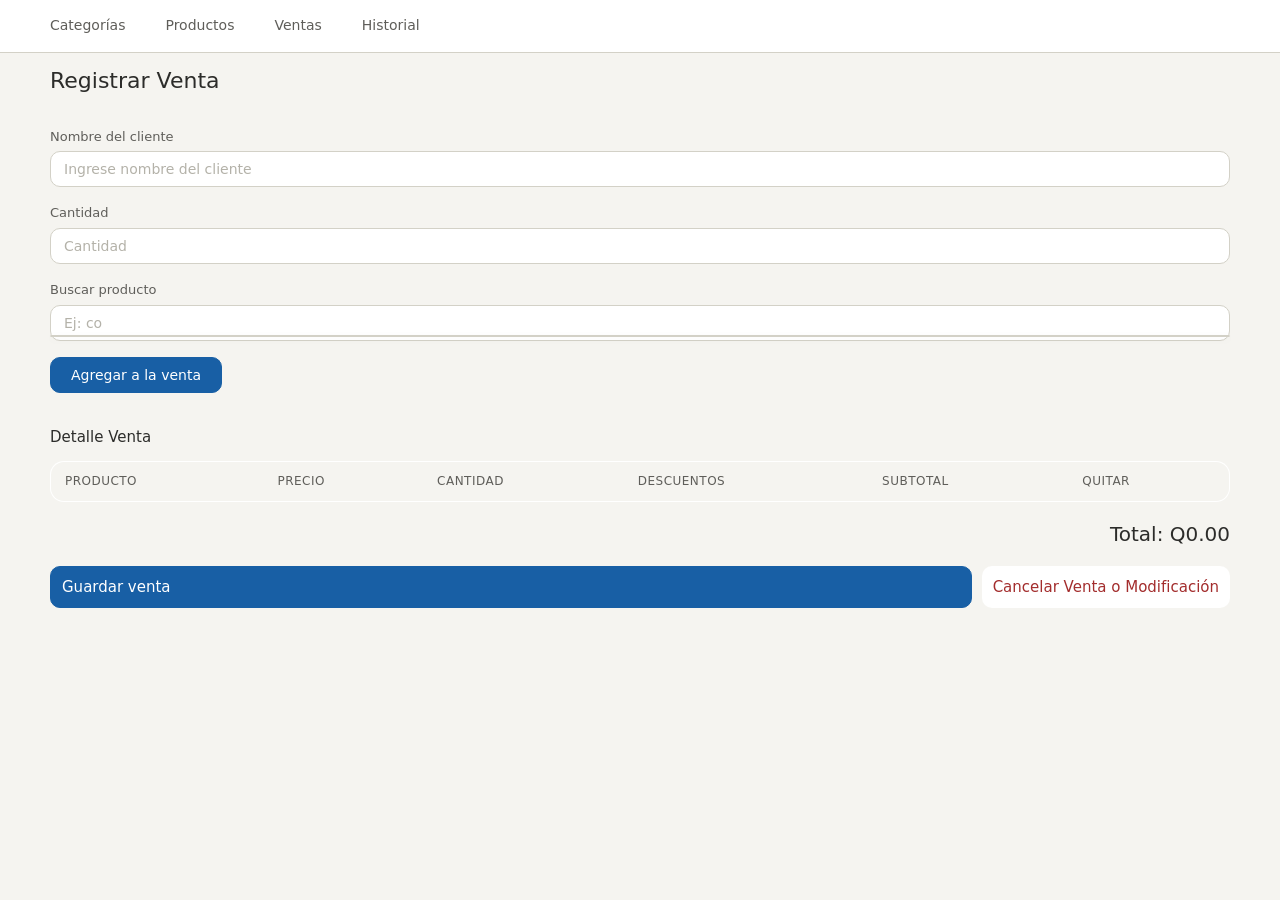
<file: index.html>
<!DOCTYPE html>
<html lang="es">
<head>
    <meta charset="UTF-8">
     <meta name="viewport" content="width=device-width, initial-scale=1.0">
    <title>Registrar Venta</title>
    <link rel="stylesheet" href="ventas.css">
</head>
<body>

<nav>
    <a href="categorias.html">Categorías</a>
    <a href="productos.html">Productos</a>
    <a href="index.html">Ventas</a>
    <a href="historial.html">Historial</a>
</nav>

<div class="contenedor">
    <h1>Registrar Venta</h1>

    <label>Nombre del cliente</label>
    <input type="text" id="cliente" placeholder="Ingrese nombre del cliente">

    <label>Cantidad</label>
    <input type="number" id="cantidad" min="1" placeholder="Cantidad">

    
     
    <label>Buscar producto</label>
    <input type="text" id="buscarProducto" placeholder="Ej: co" onkeyup="buscarProductos()">

    <div id="sugerencias" class="sugerencias"></div>
   

    <button onclick="agregarDetalle()">Agregar a la venta</button>

    <h2>Detalle Venta</h2>
    

    <table>
        <thead>
            <tr>
                <th>Producto</th>
                <th>Precio</th>
                <th>Cantidad</th>
                <th>descuentos</th>
                <th>Subtotal</th>
                <th>Quitar</th>
            </tr>
        </thead>
        <tbody id="detalleVenta"></tbody>
    </table>

<h2 id="totalVenta">Total: Q0.00</h2>

<div style="display: flex; gap: 10px; margin-top: 1rem;">
  <button onclick="guardarVenta()" style="flex: 1; padding: 11px; font-size: 15px;">Guardar venta</button>
  <button onclick="cancelarVenta()" style="padding: 11px; font-size: 15px; background: var(--gris-card); color: var(--rojo); border: 0.5px solid var(--rojo-borde);">Cancelar Venta o Modificación</button>
</div>

<div id="mensaje"></div>

<script src="ventas.js"></script>
</body>
</html>
</file>
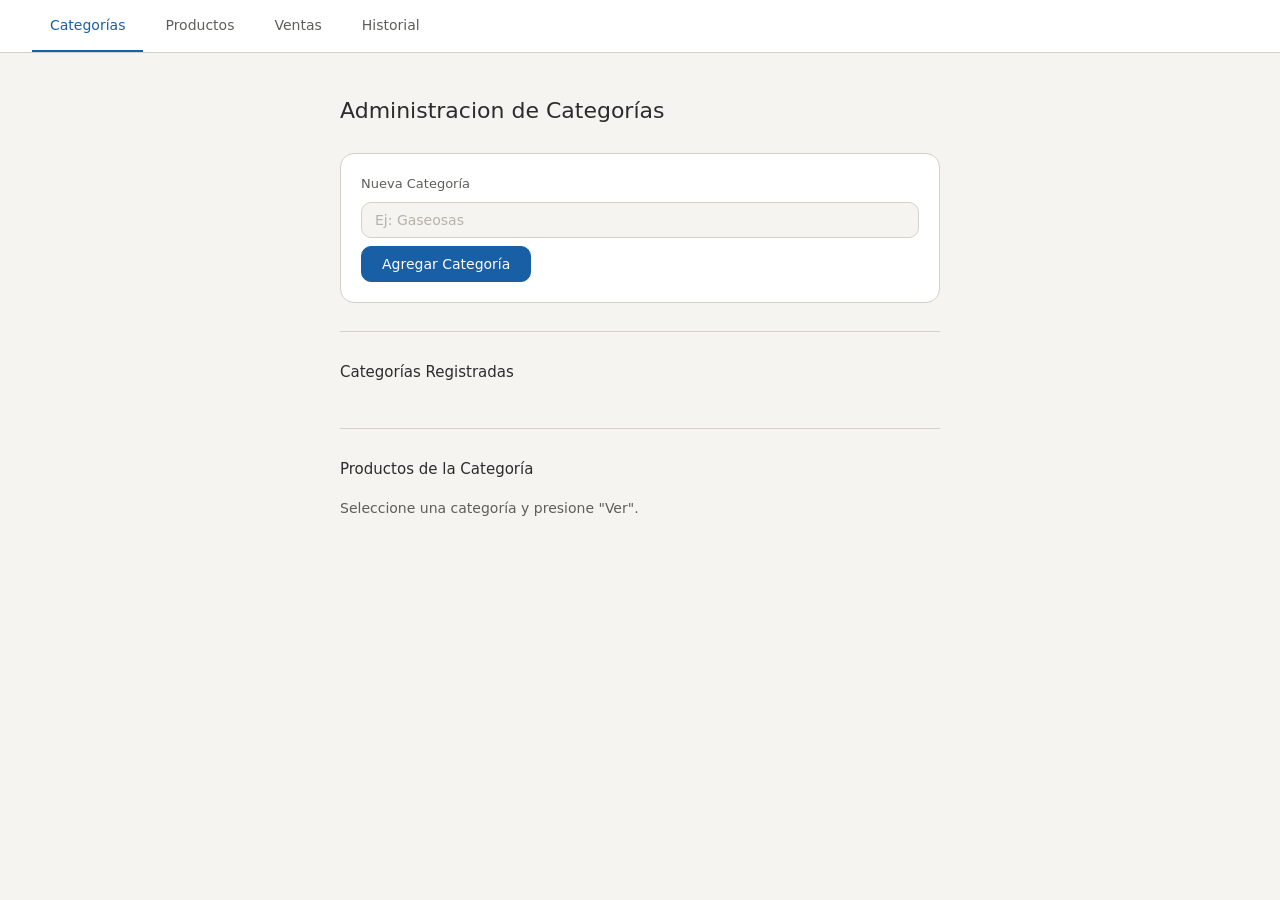
<file: categorias.html>
<!DOCTYPE html>
<html lang="es">
<head>
    <meta charset="UTF-8">
    <meta name="viewport" content="width=device-width, initial-scale=1.0">
    <title>Categorías</title>
    <link rel="stylesheet" href="categorias.css">
</head>
<body>

<nav><a href="categorias.html">Categorías</a>
    <a href="productos.html">Productos</a>
    <a href="index.html">Ventas</a>
    <a href="historial.html">Historial</a>
</nav>

<div class="contenedor">

    <h1>Administracion de Categorías</h1>

    <div class="formulario">

        <label>Nueva Categoría</label>

        <input
            type="text"
            id="nuevaCategoria"
            placeholder="Ej: Gaseosas">

        <button onclick="guardarCategoria()">
            Agregar Categoría
        </button>

    </div>

    <hr>

    <h2>Categorías Registradas</h2>

    <div id="listaCategorias"></div>

    <hr>

    <h2>Productos de la Categoría</h2>

    <div id="listaProductosCategoria">

        <p>Seleccione una categoría y presione "Ver".</p>

    </div>

</div>

<script src="categorias.js"></script>

</body>
</html>
</file>
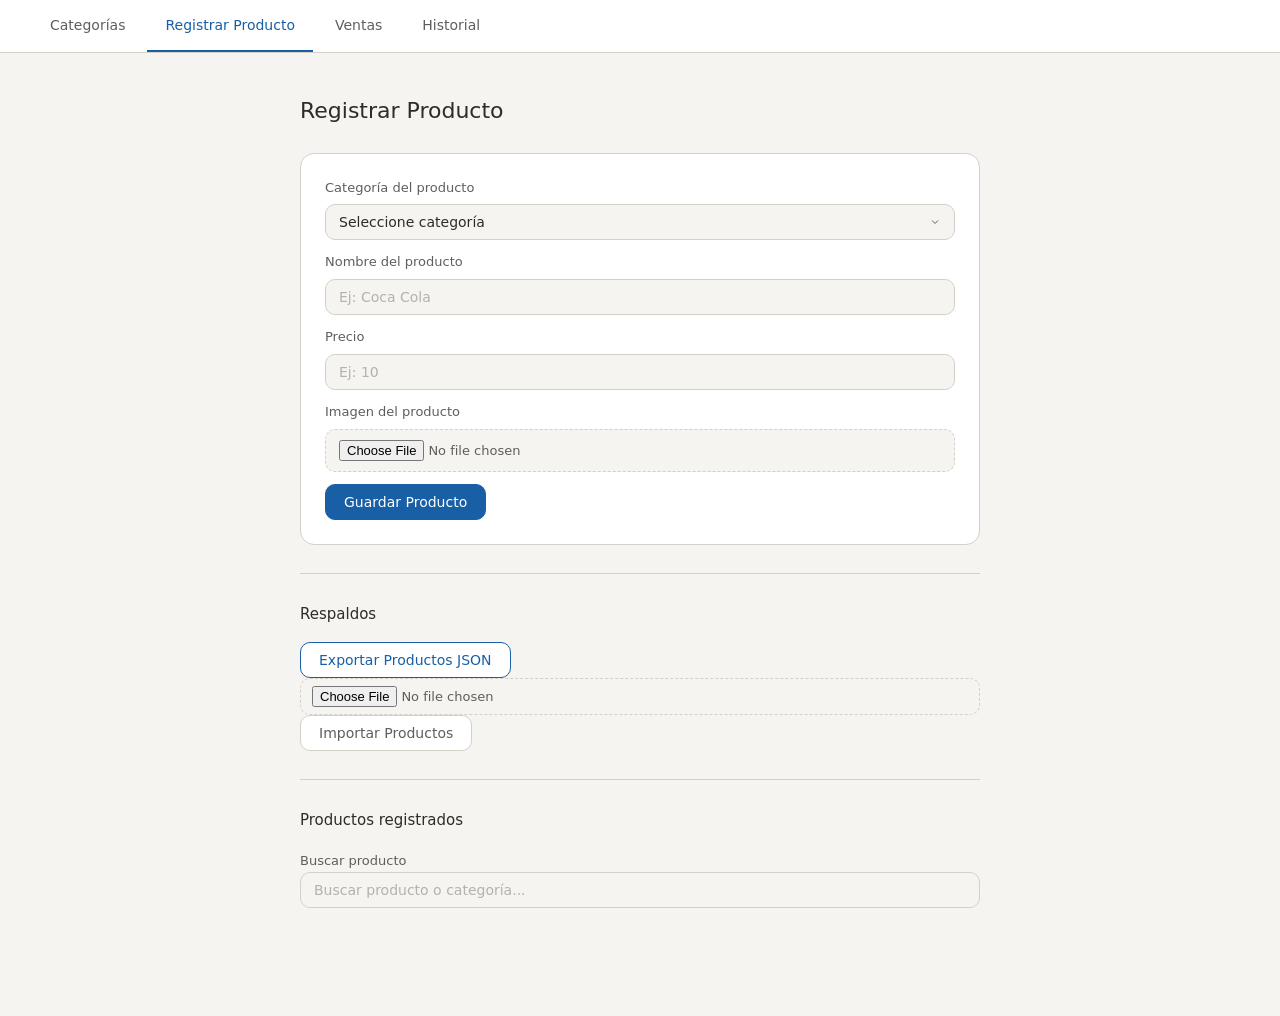
<file: productos.html>
<!DOCTYPE html>
<html lang="es">
<head>
    <meta charset="UTF-8">
    <meta name="viewport" content="width=device-width, initial-scale=1.0">
    <title>Registrar Producto</title>
    <link rel="stylesheet" href="producto.css">
</head>
<body>

<nav>
    <a href="categorias.html">Categorías</a>
    <a href="productos.html">Registrar Producto</a>
    <a href="index.html">Ventas</a>
    <a href="historial.html">Historial</a>
</nav>

<div class="contenedor">

    <h1>Registrar Producto</h1>

    <div class="formulario">

        <label>Categoría del producto</label>
        <select id="categoria"></select>

        <label>Nombre del producto</label>
        <input
            type="text"
            id="nombre"
            placeholder="Ej: Coca Cola">

        <label>Precio</label>
        <input
            type="number"
            id="precio"
            placeholder="Ej: 10">

        <label>Imagen del producto</label>
        <input
            type="file"
            id="imagen"
            accept="image/*">

        <button onclick="guardarProducto()">
            Guardar Producto
        </button>

    </div>

    <hr>

    <h2>Respaldos</h2>

    <button onclick="exportarProductos()">
        Exportar Productos JSON
    </button>

    <input
        type="file"
        id="archivoImportar"
        accept=".json">

    <button onclick="importarProductos()">
        Importar Productos
    </button>

    <hr>

    <h2>Productos registrados</h2>

    <label>Buscar producto</label>
    <input
        type="text"
        id="buscarProducto"
        placeholder="Buscar producto o categoría..."
        onkeyup="mostrarProductos()">

    <div id="listaProductos" class="productos"></div>

</div>

<script src="productos.js"></script>
</body>
</html>
</file>
<file: ventas.css>
/* ── Reset y base ── */
*, *::before, *::after { box-sizing: border-box; margin: 0; padding: 0; }

:root {
  --azul:        #185FA5;
  --azul-claro:  #E6F1FB;
  --azul-hover:  #0C447C;
  --gris-borde:  #d3d1c7;
  --gris-fondo:  #f5f4f0;
  --gris-card:   #ffffff;
  --texto:       #2c2c2a;
  --texto-muted: #5f5e5a;
  --verde-bg:    #eaf3de;
  --verde-borde: #97c459;
  --verde-texto: #3b6d11;
  --rojo:        #a32d2d;
  --radio:       10px;
  --radio-lg:    14px;
  --sombra:      0 2px 8px rgba(0,0,0,.06);
}

body {
  font-family: system-ui, -apple-system, "Segoe UI", sans-serif;
  font-size: 15px;
  line-height: 1.6;
  color: var(--texto);
  background: var(--gris-fondo);
  min-height: 100vh;
}

/* ── Navegación ── */
nav {
  background: var(--gris-card);
  border-bottom: 0.5px solid var(--gris-borde);
  padding: 0 2rem;
  display: flex;
  gap: 4px;
}

nav a {
  display: inline-block;
  padding: 14px 18px;
  font-size: 14px;
  color: var(--texto-muted);
  text-decoration: none;
  border-bottom: 2px solid transparent;
  transition: color .15s, border-color .15s;
}

nav a:hover { color: var(--texto); border-bottom-color: var(--gris-borde); }
nav a.activo,
nav a[href*="ventas"] { color: var(--azul); border-bottom-color: var(--azul); font-weight: 500; }

/* ── Contenedor principal ── */
.contenedor {
    width: 95%;
    max-width: 1200px;
    margin: auto;
    padding: 10px;
} 



h1 {
  font-size: 22px;
  font-weight: 500;
  color: var(--texto);
  margin-bottom: 1.75rem;
}

h2 {
  font-size: 15px;
  font-weight: 500;
  color: var(--texto);
  margin: 1.5rem 0 0.75rem;
}

/* ── Labels e inputs ── */
label {
  display: block;
  font-size: 13px;
  color: var(--texto-muted);
  margin-bottom: 4px;
  margin-top: 1rem;
}

label:first-of-type { margin-top: 0; }

input[type="text"],
input[type="number"] {
  display: block;
  width: 100%;
  padding: 9px 13px;
  font-size: 14px;
  font-family: inherit;
  color: var(--texto);
  background: var(--gris-card);
  border: 0.5px solid var(--gris-borde);
  border-radius: var(--radio);
  transition: border-color .15s, box-shadow .15s;
  outline: none;
}

input[type="text"]:hover,
input[type="number"]:hover { border-color: #aaa; }

input[type="text"]:focus,
input[type="number"]:focus {
  border-color: var(--azul);
  box-shadow: 0 0 0 3px rgba(24,95,165,.15);
}

input::placeholder { color: #b4b2a9; }

/* ── Sugerencias (autocomplete) ── */
.sugerencias {
  background: var(--gris-card);
  border: 0.5px solid var(--gris-borde);
  border-radius: var(--radio);
  overflow: hidden;
  margin-top: -6px;
  margin-bottom: 12px;
  box-shadow: var(--sombra);
}

.sugerencias div {
  padding: 9px 13px;
  font-size: 14px;
  cursor: pointer;
  border-bottom: 0.5px solid #ece9e2;
  transition: background .1s;
}

.sugerencias div:last-child { border-bottom: none; }
.sugerencias div:hover { background: var(--azul-claro); color: var(--azul-hover); }

/* ── Botones ── */
button {
  display: inline-flex;
  align-items: center;
  gap: 6px;
  padding: 9px 20px;
  font-size: 14px;
  font-family: inherit;
  font-weight: 500;
  border-radius: var(--radio);
  cursor: pointer;
  transition: background .15s, transform .08s;
}

button:active { transform: scale(0.98); }

/* Botón primario */
button:not(.btn-quitar) {
  background: var(--azul);
  color: #fff;
  border: 0.5px solid var(--azul);
}

button:not(.btn-quitar):hover { background: var(--azul-hover); border-color: var(--azul-hover); }

/* Agregar producto */
button[onclick="agregarDetalle()"] {
  margin-top: 0.5rem;
  margin-bottom: 0.5rem;
}



/* ── Botón quitar (tabla) ── */
.btn-quitar {
  background: none !important;
  border: none !important;
  color: var(--rojo);
  padding: 4px 8px !important;
  font-size: 18px;
  border-radius: var(--radio) !important;
  transition: background .15s !important;
}

.btn-quitar:hover { background: #fcebeb !important; }

/* ── Tabla de detalle ── */
table {
  width: 100%;
  border-collapse: collapse;
  font-size: 14px;
  background: var(--gris-card);
  border: 0.5px solid var(--gris-borde);
  border-radius: var(--radio-lg);
  overflow: hidden;
}

thead tr { background: var(--gris-fondo); }

th {
  text-align: left;
  padding: 10px 14px;
  font-size: 12px;
  font-weight: 500;
  color: var(--texto-muted);
  text-transform: uppercase;
  letter-spacing: 0.04em;
  border-bottom: 0.5px solid var(--gris-borde);
}

td {
  padding: 11px 14px;
  border-bottom: 0.5px solid #ece9e2;
  color: var(--texto);
}

tbody tr:last-child td { border-bottom: none; }
tbody tr:hover { background: #fafaf8; }

/* ── Total ── */
#totalVenta {
  text-align: right;
  font-size: 20px;
  font-weight: 500;
  color: var(--texto);
  margin-top: 1rem;
}

/* ── Mensaje de confirmación ── */
#mensaje {
  margin-top: 1rem;
  font-size: 14px;
}

#mensaje:not(:empty) {
  padding: 11px 14px;
  border-radius: var(--radio);
  background: var(--verde-bg);
  border: 0.5px solid var(--verde-borde);
  color: var(--verde-texto);
}

/* ── Responsive ── */
@media (max-width: 520px) {
  nav { padding: 0 1rem; }
  nav a { padding: 12px 12px; font-size: 13px; }
  .contenedor { margin: 1.25rem auto; }
  h1 { font-size: 18px; }
}
</file>
<file: categorias.css>
*, *::before, *::after { box-sizing: border-box; margin: 0; padding: 0; }

:root {
  --azul:        #185FA5;
  --azul-claro:  #E6F1FB;
  --azul-hover:  #0C447C;
  --gris-borde:  #d3d1c7;
  --gris-fondo:  #f5f4f0;
  --gris-card:   #ffffff;
  --texto:       #2c2c2a;
  --texto-muted: #5f5e5a;
  --rojo:        #a32d2d;
  --rojo-bg:     #fcebeb;
  --rojo-borde:  #f09595;
  --radio:       10px;
  --radio-lg:    14px;
}

body {
  font-family: system-ui, -apple-system, "Segoe UI", sans-serif;
  font-size: 15px;
  line-height: 1.6;
  color: var(--texto);
  background: var(--gris-fondo);
  min-height: 100vh;
}

/* ── Nav ── */
nav {
  background: var(--gris-card);
  border-bottom: 0.5px solid var(--gris-borde);
  padding: 0 2rem;
  display: flex;
  gap: 4px;
}

nav a {
  display: inline-block;
  padding: 14px 18px;
  font-size: 14px;
  color: var(--texto-muted);
  text-decoration: none;
  border-bottom: 2px solid transparent;
  transition: color .15s, border-color .15s;
}

nav a:hover { color: var(--texto); border-bottom-color: var(--gris-borde); }
nav a[href*="categorias"] { color: var(--azul); border-bottom-color: var(--azul); font-weight: 500; }

/* ── Contenedor ── */
.contenedor {
  max-width: 640px;
  margin: 2.5rem auto;
  padding: 0 1.25rem 3rem;
}

h1 { font-size: 22px; font-weight: 500; margin-bottom: 1.5rem; }
h2 { font-size: 15px; font-weight: 500; margin-bottom: 1rem; color: var(--texto); }

hr {
  border: none;
  border-top: 0.5px solid var(--gris-borde);
  margin: 1.75rem 0;
}

/* ── Formulario ── */
.formulario {
  background: var(--gris-card);
  border: 0.5px solid var(--gris-borde);
  border-radius: var(--radio-lg);
  padding: 1.25rem;
  display: flex;
  flex-direction: column;
  gap: 8px;
}

label {
  font-size: 13px;
  color: var(--texto-muted);
}

input[type="text"] {
  width: 100%;
  padding: 9px 13px;
  font-size: 14px;
  font-family: inherit;
  color: var(--texto);
  background: var(--gris-fondo);
  border: 0.5px solid var(--gris-borde);
  border-radius: var(--radio);
  outline: none;
  transition: border-color .15s, box-shadow .15s;
}

input[type="text"]:hover { border-color: #aaa; }
input[type="text"]:focus {
  border-color: var(--azul);
  box-shadow: 0 0 0 3px rgba(24,95,165,.15);
}

input::placeholder { color: #b4b2a9; }

/* ── Botones base ── */
button {
  display: inline-flex;
  align-items: center;
  justify-content: center;
  gap: 6px;
  padding: 8px 16px;
  font-size: 13px;
  font-weight: 500;
  font-family: inherit;
  border-radius: var(--radio);
  cursor: pointer;
  transition: background .15s, color .15s, border-color .15s, transform .08s;
  white-space: nowrap;
}

button:active { transform: scale(0.97); }

/* Botón guardar (formulario) */
.formulario button {
  align-self: flex-start;
  background: var(--azul);
  color: #fff;
  border: 0.5px solid var(--azul);
  padding: 9px 20px;
  font-size: 14px;
}

.formulario button:hover { background: var(--azul-hover); border-color: var(--azul-hover); }

/* ── Cards de categoría ── */
#listaCategorias {
  display: flex;
  flex-direction: column;
  gap: 8px;
}

.card-categoria {
  display: flex;
  align-items: center;
  gap: 10px;
  background: var(--gris-card);
  border: 0.5px solid var(--gris-borde);
  border-radius: var(--radio);
  padding: 12px 16px;
  transition: box-shadow .15s;
}

.card-categoria:hover { box-shadow: 0 2px 8px rgba(0,0,0,.07); }

.card-categoria span {
  flex: 1;
  font-size: 14px;
  font-weight: 500;
  color: var(--texto);
}

/* Botón modificar */
.card-categoria button:first-of-type {
  background: var(--gris-fondo);
  color: var(--texto-muted);
  border: 0.5px solid var(--gris-borde);
  padding: 6px 14px;
}

.card-categoria button:first-of-type:hover {
  background: #faeeda;
  color: #854f0b;
  border-color: #ef9f27;
}

/* Botón ver */
.card-categoria button:last-of-type {
  background: var(--azul-claro);
  color: var(--azul);
  border: 0.5px solid var(--azul);
  padding: 6px 14px;
}

.card-categoria button:last-of-type:hover {
  background: var(--azul);
  color: #fff;
}

/* ── Sección productos por categoría ── */
#listaProductosCategoria {
  display: grid;
  grid-template-columns: repeat(auto-fill, minmax(150px, 1fr));
  gap: 10px;
}

#listaProductosCategoria h3 {
  grid-column: 1 / -1;
  font-size: 14px;
  font-weight: 500;
  color: var(--texto-muted);
  padding: 6px 12px;
  background: var(--azul-claro);
  color: var(--azul);
  border-radius: var(--radio);
  margin-bottom: 4px;
}

#listaProductosCategoria p {
  grid-column: 1 / -1;
  font-size: 14px;
  color: var(--texto-muted);
}

.card-producto-categoria {
  background: var(--gris-card);
  border: 0.5px solid var(--gris-borde);
  border-radius: var(--radio-lg);
  padding: 14px;
  display: flex;
  flex-direction: column;
  gap: 4px;
  transition: box-shadow .15s;
}

.card-producto-categoria:hover { box-shadow: 0 2px 8px rgba(0,0,0,.07); }

.card-producto-categoria h4 {
  font-size: 13px;
  font-weight: 500;
  color: var(--texto);
  white-space: nowrap;
  overflow: hidden;
  text-overflow: ellipsis;
}

.card-producto-categoria p {
  font-size: 13px;
  font-weight: 500;
  color: var(--azul);
}

/* ── Responsive ── */
@media (max-width: 480px) {
  nav { padding: 0 1rem; }
  nav a { padding: 12px 10px; font-size: 13px; }
  .contenedor { margin: 1.25rem auto; }
  h1 { font-size: 18px; }
  .card-categoria { flex-wrap: wrap; }
  #listaProductosCategoria { grid-template-columns: repeat(auto-fill, minmax(130px, 1fr)); }
}
</file>
<file: producto.css>
*, *::before, *::after { box-sizing: border-box; margin: 0; padding: 0; }

:root {
  --azul:        #185FA5;
  --azul-claro:  #E6F1FB;
  --azul-hover:  #0C447C;
  --gris-borde:  #d3d1c7;
  --gris-fondo:  #f5f4f0;
  --gris-card:   #ffffff;
  --texto:       #2c2c2a;
  --texto-muted: #5f5e5a;
  --rojo:        #a32d2d;
  --rojo-bg:     #fcebeb;
  --rojo-borde:  #f09595;
  --radio:       10px;
  --radio-lg:    14px;
}

body {
  font-family: system-ui, -apple-system, "Segoe UI", sans-serif;
  font-size: 15px;
  line-height: 1.6;
  color: var(--texto);
  background: var(--gris-fondo);
  min-height: 100vh;
}

/* ── Nav ── */
nav {
  background: var(--gris-card);
  border-bottom: 0.5px solid var(--gris-borde);
  padding: 0 2rem;
  display: flex;
  gap: 4px;
}

nav a {
  display: inline-block;
  padding: 14px 18px;
  font-size: 14px;
  color: var(--texto-muted);
  text-decoration: none;
  border-bottom: 2px solid transparent;
  transition: color .15s, border-color .15s;
}

nav a:hover { color: var(--texto); border-bottom-color: var(--gris-borde); }
nav a[href*="productos"] { color: var(--azul); border-bottom-color: var(--azul); font-weight: 500; }

/* ── Contenedor ── */
.contenedor {
  max-width: 720px;
  margin: 2.5rem auto;
  padding: 0 1.25rem 3rem;
}

h1 { font-size: 22px; font-weight: 500; margin-bottom: 1.5rem; }
h2 { font-size: 15px; font-weight: 500; margin-bottom: 1rem; }

hr {
  border: none;
  border-top: 0.5px solid var(--gris-borde);
  margin: 1.75rem 0;
}

/* ── Formulario ── */
.formulario {
  background: var(--gris-card);
  border: 0.5px solid var(--gris-borde);
  border-radius: var(--radio-lg);
  padding: 1.5rem;
  display: flex;
  flex-direction: column;
  gap: 6px;
}

label {
  font-size: 13px;
  color: var(--texto-muted);
  margin-top: 6px;
}

.formulario label:first-child { margin-top: 0; }

input[type="text"],
input[type="number"] {
  width: 100%;
  padding: 9px 13px;
  font-size: 14px;
  font-family: inherit;
  color: var(--texto);
  background: var(--gris-fondo);
  border: 0.5px solid var(--gris-borde);
  border-radius: var(--radio);
  outline: none;
  transition: border-color .15s, box-shadow .15s;
}

input[type="text"]:hover,
input[type="number"]:hover { border-color: #aaa; }

input[type="text"]:focus,
input[type="number"]:focus {
  border-color: var(--azul);
  box-shadow: 0 0 0 3px rgba(24,95,165,.15);
}

input::placeholder { color: #b4b2a9; }

/* ── Select ── */
select {
  width: 100%;
  padding: 9px 13px;
  font-size: 14px;
  font-family: inherit;
  color: var(--texto);
  background: var(--gris-fondo);
  border: 0.5px solid var(--gris-borde);
  border-radius: var(--radio);
  outline: none;
  cursor: pointer;
  appearance: none;
  background-image: url("data:image/svg+xml,%3Csvg xmlns='http://www.w3.org/2000/svg' width='12' height='12' viewBox='0 0 24 24' fill='none' stroke='%235f5e5a' stroke-width='2'%3E%3Cpath d='M6 9l6 6 6-6'/%3E%3C/svg%3E");
  background-repeat: no-repeat;
  background-position: right 13px center;
  transition: border-color .15s, box-shadow .15s;
}

select:hover { border-color: #aaa; }
select:focus {
  border-color: var(--azul);
  box-shadow: 0 0 0 3px rgba(24,95,165,.15);
}

/* ── Input file ── */
input[type="file"] {
  width: 100%;
  font-size: 13px;
  font-family: inherit;
  color: var(--texto-muted);
  background: var(--gris-fondo);
  border: 0.5px dashed var(--gris-borde);
  border-radius: var(--radio);
  padding: 10px 13px;
  cursor: pointer;
  outline: none;
  transition: border-color .15s, background .15s;
}

input[type="file"]:hover {
  border-color: var(--azul);
  background: var(--azul-claro);
}

/* ── Botones ── */
button {
  display: inline-flex;
  align-items: center;
  justify-content: center;
  gap: 6px;
  padding: 9px 18px;
  font-size: 14px;
  font-weight: 500;
  font-family: inherit;
  border-radius: var(--radio);
  cursor: pointer;
  transition: background .15s, color .15s, border-color .15s, transform .08s;
  white-space: nowrap;
}

button:active { transform: scale(0.97); }

/* Guardar — dentro del formulario */
.formulario button {
  align-self: flex-start;
  margin-top: 6px;
  background: var(--azul);
  color: #fff;
  border: 0.5px solid var(--azul);
}

.formulario button:hover { background: var(--azul-hover); border-color: var(--azul-hover); }

/* ── Sección respaldos ── */
.respaldos {
  display: flex;
  align-items: center;
  gap: 10px;
  flex-wrap: wrap;
}

/* Exportar */
button[onclick*="exportar"] {
  background: var(--gris-card);
  color: var(--azul);
  border: 0.5px solid var(--azul);
}

button[onclick*="exportar"]:hover { background: var(--azul-claro); }

/* Importar */
button[onclick*="importar"] {
  background: var(--gris-card);
  color: var(--texto-muted);
  border: 0.5px solid var(--gris-borde);
}

button[onclick*="importar"]:hover { background: var(--gris-fondo); border-color: #aaa; color: var(--texto); }

/* Input file de importar (fuera del form) */
#archivoImportar {
  flex: 1;
  min-width: 160px;
  padding: 7px 11px;
  font-size: 13px;
}

/* ── Buscador ── */
#buscarProducto { margin-bottom: 1.25rem; }

/* ── Grid de productos ── */
.productos {
  display: grid;
  grid-template-columns: repeat(auto-fill, minmax(160px, 1fr));
  gap: 14px;
}

/* ── Tarjeta de producto ── */
.producto-card {
  background: var(--gris-card);
  border: 0.5px solid var(--gris-borde);
  border-radius: var(--radio-lg);
  overflow: hidden;
  display: flex;
  flex-direction: column;
  transition: box-shadow .15s;
}

.producto-card:hover { box-shadow: 0 4px 12px rgba(0,0,0,.08); }

.producto-card img {
  width: 100%;
  aspect-ratio: 1 / 1;
  object-fit: cover;
  background: var(--gris-fondo);
  display: block;
}

.producto-card .info {
  padding: 10px 12px;
  flex: 1;
  display: flex;
  flex-direction: column;
  gap: 3px;
}

.producto-card .nombre {
  font-size: 13px;
  font-weight: 500;
  color: var(--texto);
  white-space: nowrap;
  overflow: hidden;
  text-overflow: ellipsis;
}

.producto-card .categoria-tag {
  font-size: 11px;
  font-weight: 500;
  color: var(--azul);
  background: var(--azul-claro);
  border-radius: 99px;
  padding: 2px 8px;
  align-self: flex-start;
}

.producto-card .precio {
  font-size: 14px;
  font-weight: 500;
  color: var(--texto);
  margin-top: 4px;
}

.producto-card .btn-eliminar {
  width: 100%;
  padding: 7px;
  font-size: 12px;
  font-weight: 500;
  background: none;
  color: var(--rojo);
  border: none;
  border-top: 0.5px solid var(--gris-borde);
  border-radius: 0;
  margin: 0;
}

.producto-card .btn-eliminar:hover { background: var(--rojo-bg); }

/* ── Vacío ── */
.vacio {
  grid-column: 1 / -1;
  text-align: center;
  padding: 2.5rem 1rem;
  color: var(--texto-muted);
  font-size: 14px;
}

/* ── Responsive ── */
@media (max-width: 520px) {
  nav { padding: 0 1rem; }
  nav a { padding: 12px 10px; font-size: 13px; }
  .contenedor { margin: 1.25rem auto; }
  h1 { font-size: 18px; }
  .productos { grid-template-columns: repeat(auto-fill, minmax(140px, 1fr)); }
  .respaldos { flex-direction: column; align-items: stretch; }
  button[onclick*="exportar"],
  button[onclick*="importar"] { width: 100%; }
}
</file>
